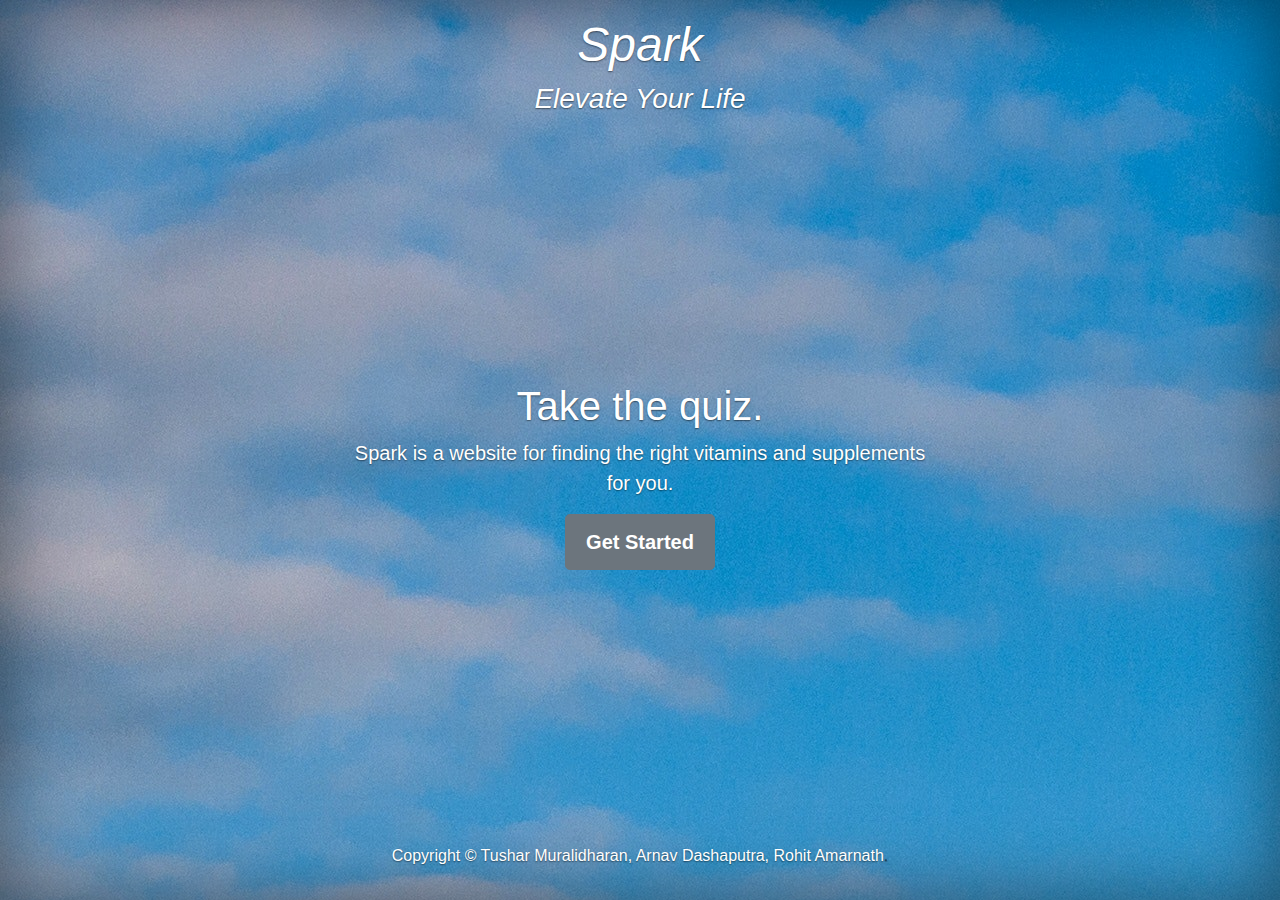
<file: index.html>
<!DOCTYPE html>
<html lang="en">
  <head>
    <meta charset="utf-8" />
    <meta
      name="viewport"
      content="width=device-width, initial-scale=1, shrink-to-fit=no"
    />
    <meta name="description" content="" />
    <meta
      name="author"
      content="Mark Otto, Jacob Thornton, and Bootstrap contributors"
    />
    <meta name="generator" content="Jekyll v3.8.5" />
    <title>Spark</title>

    <link rel="stylesheet" href="css/style.css" />

    <!-- Bootstrap core CSS -->
    <link
      href="https://stackpath.bootstrapcdn.com/bootstrap/4.3.1/css/bootstrap.min.css"
      rel="stylesheet"
      integrity="sha384-ggOyR0iXCbMQv3Xipma34MD+dH/1fQ784/j6cY/iJTQUOhcWr7x9JvoRxT2MZw1T"
      crossorigin="anonymous"
    />

    <style>
      .bd-placeholder-img {
        font-size: 1.125rem;
        text-anchor: middle;
        -webkit-user-select: none;
        -moz-user-select: none;
        -ms-user-select: none;
        user-select: none;
      }

      @media (min-width: 768px) {
        .bd-placeholder-img-lg {
          font-size: 3.5rem;
        }
      }
    </style>
    
  </head>
  <body class="text-center" background="img/background.jpg">
    <div class="cover-container d-flex w-100 h-100 p-3 mx-auto flex-column">
      <header class="masthead mb-auto">
        <div class="inner">
          <h3  text-align= "center"><i><font size=60 color="white">Spark</font></i></h3>
          <h3 text-align="center"><font color="white"><i>Elevate Your Life</i></font></h3>
          <nav class="nav nav-masthead justify-content-center">
          </nav>
        </div>
      </header>

      <main role="main" class="inner cover">
        <h1 class="cover-heading"><font color="white">Take the quiz.</font></h1>
        <p class="lead"><font color="white">
          Spark is a website for finding the right vitamins and supplements for you.</font>
        </p>
        <p class="lead">
          <a href="quiz.html" class="btn btn-lg btn-secondary"><font color="white">Get Started</font></a>
        </p>
      </main>

      <footer class="mastfoot mt-auto">
        <div class="inner">
          <p>
            <font color="white">Copyright &copy; Tushar Muralidharan, Arnav Dashaputra, Rohit Amarnath</font></a>.
          </p>
        </div>
      </footer>
    </div>
  </body>
</html>
</file>
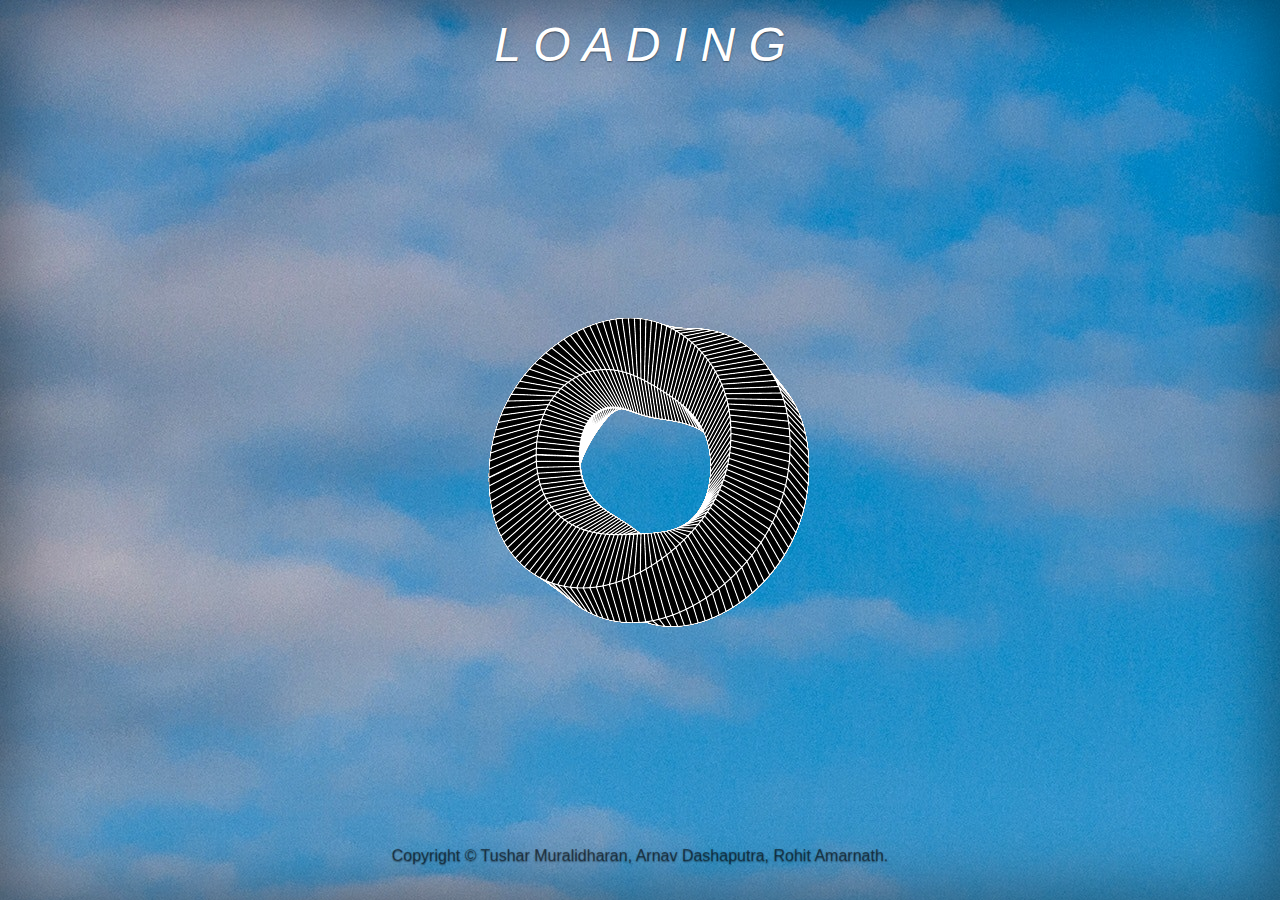
<file: loading.html>
<!DOCTYPE html>
<html lang="en">
  <head>
    <meta charset="utf-8" />
    <meta
      name="viewport"
      content="width=device-width, initial-scale=1, shrink-to-fit=no"
    />
    <meta name="description" content="" />
    <meta
      name="author"
      content="Mark Otto, Jacob Thornton, and Bootstrap contributors"
    />
    <meta name="generator" content="Jekyll v3.8.5" />
    <title>Spark</title>

    <link rel="stylesheet" href="css/loading.css" />

    <!-- Bootstrap core CSS -->
    <link
      href="https://stackpath.bootstrapcdn.com/bootstrap/4.3.1/css/bootstrap.min.css"
      rel="stylesheet"
      integrity="sha384-ggOyR0iXCbMQv3Xipma34MD+dH/1fQ784/j6cY/iJTQUOhcWr7x9JvoRxT2MZw1T"
      crossorigin="anonymous"
    />

    <style>
      .bd-placeholder-img {
        font-size: 1.125rem;
        text-anchor: middle;
        -webkit-user-select: none;
        -moz-user-select: none;
        -ms-user-select: none;
        user-select: none;
      }

      @media (min-width: 768px) {
        .bd-placeholder-img-lg {
          font-size: 3.5rem;
        }
      }
    </style>
    
  </head>
  <body class="text-center" background="img/background.jpg">
    <div class="cover-container d-flex w-100 h-100 p-3 mx-auto flex-column">
      <header class="masthead mb-auto">
        <div class="inner">
          <h3  text-align= "center"><i><font size=60 color="white">L O A D I N G</font></i></h3>
          <h3 text-align="center"><font color="white"><i></i></font></h3>
          <nav class="nav nav-masthead justify-content-center">
          </nav>
        </div>
      </header>

      <main role="main" class="inner cover">
        <img src="img/loading.gif" alt="Loading...">
      </main>

      <footer class="mastfoot mt-auto">
        <div class="inner">
          <p>
            Copyright &copy; Tushar Muralidharan, Arnav Dashaputra, Rohit Amarnath</a>.
          </p>
        </div>
      </footer>

      <script>
        setTimeout(function() {
          window.location.href = "vitamins.html";
        }, 5000);
      </script>
    </div>
  </body>
</html>
</file>
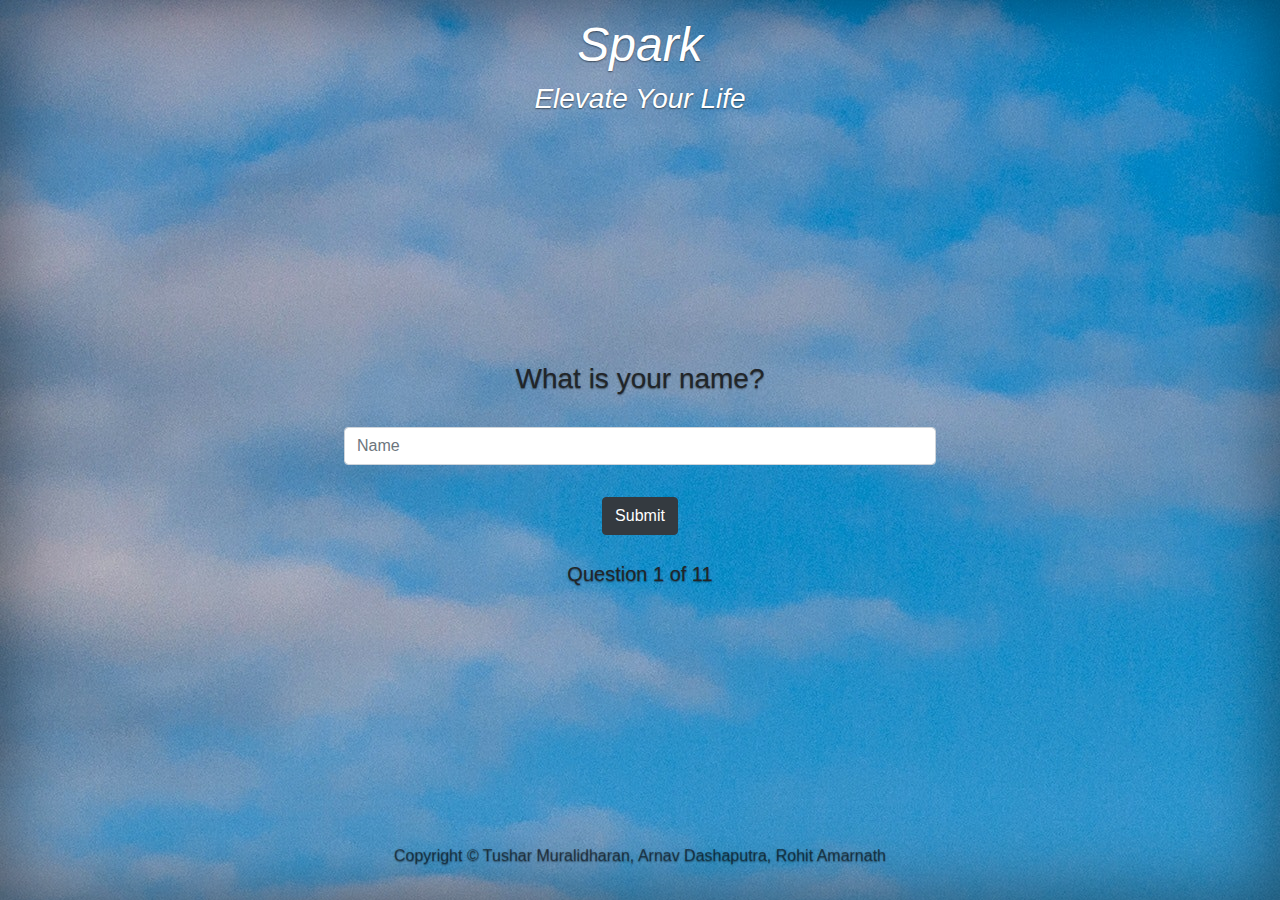
<file: quiz.html>
<!DOCTYPE html>
<html lang="en">
  <head>
    <meta charset="utf-8" />
    <meta
      name="viewport"
      content="width=device-width, initial-scale=1, shrink-to-fit=no"
    />
    <meta name="description" content="" />
    <meta
      name="author"
      content="Mark Otto, Jacob Thornton, and Bootstrap contributors"
    />
    <meta name="generator" content="Jekyll v3.8.5" />
    <title>Spark</title>

    <link rel="stylesheet" href="css/quiz.css" />

    <!-- Bootstrap core CSS -->
    <link
      href="https://stackpath.bootstrapcdn.com/bootstrap/4.3.1/css/bootstrap.min.css"
      rel="stylesheet"
      integrity="sha384-ggOyR0iXCbMQv3Xipma34MD+dH/1fQ784/j6cY/iJTQUOhcWr7x9JvoRxT2MZw1T"
      crossorigin="anonymous"
    />

    <style>
      .bd-placeholder-img {
        font-size: 1.125rem;
        text-anchor: middle;
        -webkit-user-select: none;
        -moz-user-select: none;
        -ms-user-select: none;
        user-select: none;
      }

      @media (min-width: 768px) {
        .bd-placeholder-img-lg {
          font-size: 3.5rem;
        }
      }
    </style>
  </head>
</head>
<body class="text-center" background="img/background.jpg" onload="populateDay();">
  <div class="cover-container d-flex w-100 h-100 p-3 mx-auto flex-column">
    <header class="masthead mb-auto">
      <div class="inner">
        <h3  text-align= "center"><i><font size=60 color="white">Spark</font></i></h3>
        <h3 text-align="center"><font color="white"><i>Elevate Your Life</i></font></h3>
        <nav class="nav nav-masthead justify-content-center">
        </nav>
      </div>
    </header>

      <main role="main" class="inner cover">
        <h3 id="question" style="margin-bottom: 2rem;">What is your name?</h3>
        <input id="name" class="form-control form-control-dark w-100" type="text" placeholder="Name" aria-label="Name" style="margin-bottom: 2rem;">
        <button id="submit" type="button" class="btn btn-dark" onclick="initialize();"><span id="submit">Submit</span></button>
        <div class="buttons">
          <button id="button1" type="button" class="btn btn-dark" style="visibility: hidden;"><span id="choice1"></span></button>
          <button id="button2" type="button" class="btn btn-dark" style="visibility: hidden"><span id="choice2"></span></button>
          <button id="button3" type="button" class="btn btn-dark" style="visibility: hidden"><span id="choice3"></span></button>
          <button id="button4" type="button" class="btn btn-dark" style="visibility: hidden"><span id="choice4"></span></button>
          <button id="button5" type="button" class="btn btn-dark" style="visibility: hidden"><span id="choice5"></span></button>
        </div>
        <p id="progress" class="lead">Question 1 of 11</p>
      </main>

      <footer class="mastfoot mt-auto">
        <div class="inner">
          <p>
            Copyright &copy; Tushar Muralidharan, Arnav Dashaputra, Rohit Amarnath</a>
          </p>
        </div>
      </footer>
    </div>
    <script>
        function populateDay() {
        if (localStorage.getItem("day") == 1) {
            document.getElementById("currentday").innerHTML = "Monday";
          }
          if (localStorage.getItem("day") == 2) {
            document.getElementById("currentday").innerHTML = "Tuesday";
          }
          if (localStorage.getItem("day") == 3) {
            document.getElementById("currentday").innerHTML = "Wednesday";
          }
          if (localStorage.getItem("day") == 4) {
            document.getElementById("currentday").innerHTML = "Thursday";
          }
          if (localStorage.getItem("day") == 5) {
            document.getElementById("currentday").innerHTML = "Friday";
          }
          if (localStorage.getItem("day") == 6) {
            document.getElementById("currentday").innerHTML = "Saturday";
          }
          if (localStorage.getItem("day") == 7) {
            document.getElementById("currentday").innerHTML = "Sunday";
          }
        }
      </script>
    <script src="js/question.js"></script>
    <script src="js/application.js"></script>
    <script src="js/controller.js"></script>
  </body>
</html>
</file>
<file: css/style.css>
/*
 * Globals
 */

/* Links */
a,
a:focus,
a:hover {
  color: #fff;
}

h1 {
color: "white";
}

h2 {
  color: "white";
  }

  h3 {
    color: "white";
    }


/* Custom default button */
.btn-secondary,
.btn-secondary:hover,
.btn-secondary:focus {
  color: #333;
  text-shadow: none; /* Prevent inheritance from `body` */
  background-color: #fff;
  border: 0.05rem solid #fff;
}

/*
 * Base structure
 */

html,
body {
  height: 100%;
  background-color: #333;
}

body {
  display: -ms-flexbox;
  display: flex;
  color: #fff;
  text-shadow: 0 0.05rem 0.1rem rgba(0, 0, 0, 0.5);
  box-shadow: inset 0 0 5rem rgba(0, 0, 0, 0.5);
}

.cover-container {
  max-width: 42em;
}

/*
 * Header
 */
.masthead {
  margin-bottom: 2rem;
}

.masthead-brand {
  margin-bottom: 0;
}

.nav-masthead .nav-link {
  padding: 0.25rem 0;
  font-weight: 700;
  color: rgba(0, 0, 0, 0.5);
  background-color: transparent;
  border-bottom: 0.25rem solid transparent;
}

.nav-masthead .nav-link:hover,
.nav-masthead .nav-link:focus {
  border-bottom-color: rgba(0, 0, 0, 0.25);
}

.nav-masthead .nav-link + .nav-link {
  margin-left: 1rem;
}

.nav-masthead .active {
  color: #333;
  border-bottom-color: #333;
}

@media (min-width: 48em) {
  .masthead-brand {
    float: left;
  }
  .nav-masthead {
    float: right;
  }
}

/*
 * Cover
 */
.cover {
  padding: 0 1.5rem;
}
.cover .btn-lg {
  padding: 0.75rem 1.25rem;
  font-weight: 700;
}

/*
 * Footer
 */
.mastfoot {
  color: rgba(0, 0, 0, 0.5);
}
</file>
<file: css/loading.css>
/*
 * Globals
 */

/* Links */
a,
a:focus,
a:hover {
  color: #fff;
}

/* Custom default button */
.btn-secondary,
.btn-secondary:hover,
.btn-secondary:focus {
  color: #333;
  text-shadow: none; /* Prevent inheritance from `body` */
  background-color: #fff;
  border: 0.05rem solid #fff;
}

/*
 * Base structure
 */

html,
body {
  height: 100%;
  background-color: #333;
}

body {
  display: -ms-flexbox;
  display: flex;
  color: #fff;
  text-shadow: 0 0.05rem 0.1rem rgba(0, 0, 0, 0.5);
  box-shadow: inset 0 0 5rem rgba(0, 0, 0, 0.5);
}

.cover-container {
  max-width: 42em;
}

/*
 * Header
 */
.masthead {
  margin-bottom: 2rem;
}

.masthead-brand {
  margin-bottom: 0;
}

.nav-masthead .nav-link {
  padding: 0.25rem 0;
  font-weight: 700;
  color: rgba(0, 0, 0, 0.5);
  background-color: transparent;
  border-bottom: 0.25rem solid transparent;
}

.nav-masthead .nav-link:hover,
.nav-masthead .nav-link:focus {
  border-bottom-color: rgba(0, 0, 0, 0.25);
}

.nav-masthead .nav-link + .nav-link {
  margin-left: 1rem;
}

.nav-masthead .active {
  color: #333;
  border-bottom-color: #333;
}

@media (min-width: 48em) {
  .masthead-brand {
    float: left;
  }
  .nav-masthead {
    float: right;
  }
}

/*
 * Cover
 */
.cover {
  padding: 0 1.5rem;
}
.cover .btn-lg {
  padding: 0.75rem 1.25rem;
  font-weight: 700;
}

/*
 * Footer
 */
.mastfoot {
  color: rgba(0, 0, 0, 0.5);
}
</file>
<file: css/quiz.css>
/*
 * Globals
 */

/* Links */
a,
a:focus,
a:hover {
  color: #fff;
}

/* Custom default button */
.btn-secondary,
.btn-secondary:hover,
.btn-secondary:focus {
  color: #333;
  text-shadow: none; /* Prevent inheritance from `body` */
  background-color: #fff;
  border: 0.05rem solid #fff;
}

/*
 * Base structure
 */

html,
body {
  height: 100%;
  background-color: #333;
}

body {
  display: -ms-flexbox;
  display: flex;
  color: #fff;
  text-shadow: 0 0.05rem 0.1rem rgba(0, 0, 0, 0.5);
  box-shadow: inset 0 0 5rem rgba(0, 0, 0, 0.5);
}

.cover-container {
  max-width: 42em;
}

/*
 * Header
 */
.masthead {
  margin-bottom: 2rem;
}

.masthead-brand {
  margin-bottom: 0;
}

.nav-masthead .nav-link {
  padding: 0.25rem 0;
  font-weight: 700;
  color: rgba(0, 0, 0, 0.5);
  background-color: transparent;
  border-bottom: 0.25rem solid transparent;
}

.nav-masthead .nav-link:hover,
.nav-masthead .nav-link:focus {
  border-bottom-color: rgba(0, 0, 0, 0.25);
}

.nav-masthead .nav-link + .nav-link {
  margin-left: 1rem;
}

.nav-masthead .active {
  color: #333;
  border-bottom-color: #333;
}

@media (min-width: 48em) {
  .masthead-brand {
    float: left;
  }
  .nav-masthead {
    float: right;
  }
}

/*
 * Cover
 */
.cover {
  padding: 0 1.5rem;
}
.cover .btn-lg {
  padding: 0.75rem 1.25rem;
  font-weight: 700;
}

/*
 * Footer
 */
.mastfoot {
  color: rgba(0, 0, 0, 0.5);
}
</file>
